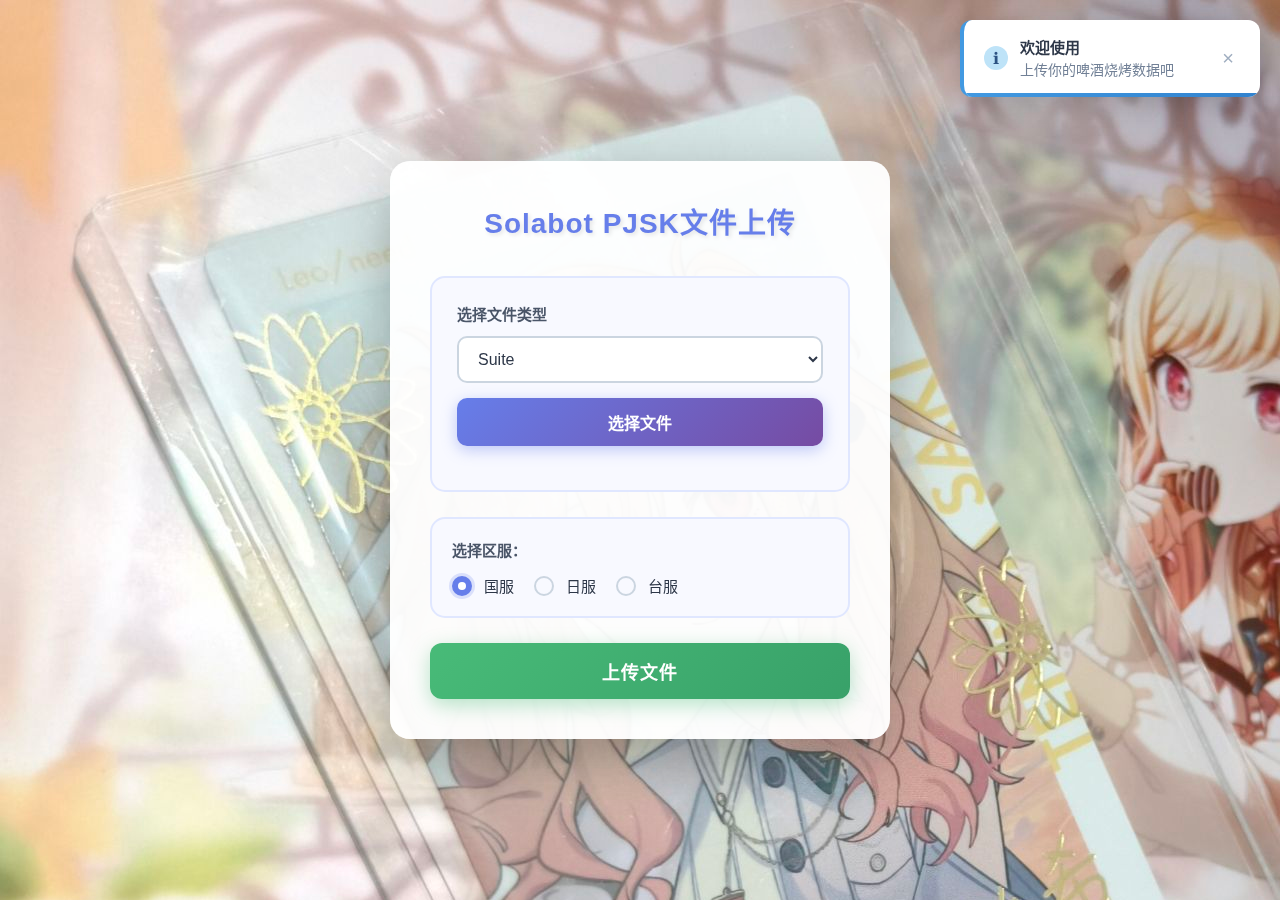
<file: src/main/resources/static/upload.html>
<!DOCTYPE html>
<html lang="zh-CN">
<head>
    <meta charset="UTF-8">
    <meta name="viewport" content="width=device-width, initial-scale=1.0">
    <title>Solabot 文件上传</title>
    
	<link href="css/ai.css" rel="stylesheet" type="text/css" />
<body>
    <div class="toast-container" id="toastContainer"></div>
    <div class="windowBody">
        <div class="windowMain">
            <h1 class="labelHead">Solabot PJSK文件上传</h1>
            <div class="dataTypeDiv">
                <p style="font-size: 15px;font-family: 'Segoe UI', Tahoma, Geneva, Verdana, sans-serif;">选择文件类型</p>
                <select class="dataTypeSelector" id="dataTypeSelector">
                    <option value="suite">Suite</option>
                    <option value="mysekai">mySekai</option>
                </select>
                <button class="selectFile" id="selectFile">选择文件</button>
                <input type="file" name="file" id="file" style="width: 0;height: 0;">
            </div>
            <div class="regionSelection">
                <label >选择区服：</label>
                <input type="radio" id="regionSelection1" name="region" value="cn" checked="checked"/>
                <label for="regionSelection1">国服</label>
                <input type="radio" id="regionSelection2" name="region" value="jp" />
                <label for="regionSelection2">日服</label>
                <input type="radio" id="regionSelection3" name="region" value="tw" />
                <label for="regionSelection3">台服</label>
            </div>
            <button class="submitFile" id="submit">上传文件</button>
        </div>

    </div>
</body>
<script src="js/upload.js"></script>
<script src="js/toast.js"></script>
</html>
</file>
<file: src/main/resources/static/css/ai.css>
* {
    margin: 0;
    padding: 0;
    box-sizing: border-box;
}

body {
    font-family: 'Segoe UI', Tahoma, Geneva, Verdana, sans-serif;
    /*background: linear-gradient(135deg, #667eea 0%, #764ba2 100%);*/
    background-image: url("../test/saki.jpg");
    backdrop-filter: blur(10px);
    min-height: 100vh;
    display: flex;
    justify-content: center;
    align-items: center;
    padding: 20px;
    transition: ease-in-out 0.3s;
}
body:hover {
    backdrop-filter: blur(0px);
}

.windowBody {
    width: 100%;
    max-width: 500px;
    perspective: 1000px;
}

.windowMain {
    background: rgba(255, 255, 255, 0.95);
    backdrop-filter: blur(10px);
    border-radius: 20px;
    padding: 40px;
    box-shadow: 0 20px 60px rgba(0, 0, 0, 0.3);
    transform: translateY(0);
    transition: transform 0.3s ease;
}

.windowMain:hover {
    transform: translateY(-5px);
    box-shadow: 0 25px 70px rgba(0, 0, 0, 0.35);
}

.labelHead {
    color: #667eea;
    font-size: 28px;
    font-weight: 700;
    text-align: center;
    margin-bottom: 35px;
    text-shadow: 2px 2px 4px rgba(0, 0, 0, 0.1);
    letter-spacing: 1px;
}

.dataTypeDiv {
    background: #f8f9ff;
    padding: 25px;
    border-radius: 15px;
    margin-bottom: 25px;
    border: 2px solid #e0e7ff;
}

.dataTypeDiv p {
    font-size: 15px;
    color: #4a5568;
    margin-bottom: 12px;
    font-weight: 600;
}

.dataTypeSelector {
    width: 100%;
    padding: 12px 15px;
    font-size: 16px;
    border: 2px solid #cbd5e0;
    border-radius: 10px;
    background: white;
    color: #2d3748;
    cursor: pointer;
    transition: all 0.3s ease;
    margin-bottom: 15px;
    outline: none;
}

.dataTypeSelector:hover {
    border-color: #667eea;
}

.dataTypeSelector:focus {
    border-color: #667eea;
    box-shadow: 0 0 0 3px rgba(102, 126, 234, 0.1);
}

.selectFile {
    width: 100%;
    padding: 12px 20px;
    background: linear-gradient(135deg, #667eea 0%, #764ba2 100%);
    color: white;
    border: none;
    border-radius: 10px;
    font-size: 16px;
    font-weight: 600;
    cursor: pointer;
    transition: all 0.3s ease;
    box-shadow: 0 4px 15px rgba(102, 126, 234, 0.4);
}

.selectFile:hover {
    transform: translateY(-2px);
    box-shadow: 0 6px 20px rgba(102, 126, 234, 0.5);
}

.selectFile:active {
    transform: translateY(0);
}

.regionSelection {
    background: #f8f9ff;
    padding: 20px;
    border-radius: 15px;
    margin-bottom: 25px;
    border: 2px solid #e0e7ff;
}

.regionSelection label:first-child {
    display: block;
    font-weight: 600;
    color: #4a5568;
    margin-bottom: 15px;
    font-size: 15px;
}

.regionSelection input[type="radio"] {
    appearance: none;
    width: 20px;
    height: 20px;
    border: 2px solid #cbd5e0;
    border-radius: 50%;
    margin-right: 8px;
    margin-left: 15px;
    cursor: pointer;
    transition: all 0.3s ease;
    position: relative;
    vertical-align: middle;
}

.regionSelection input[type="radio"]:first-of-type {
    margin-left: 0;
}

.regionSelection input[type="radio"]:checked {
    border-color: #667eea;
    background: #667eea;
    box-shadow: 0 0 0 3px rgba(102, 126, 234, 0.2);
}

.regionSelection input[type="radio"]:checked::after {
    content: '';
    position: absolute;
    top: 50%;
    left: 50%;
    transform: translate(-50%, -50%);
    width: 8px;
    height: 8px;
    border-radius: 50%;
    background: white;
}

.regionSelection label[for] {
    color: #2d3748;
    cursor: pointer;
    font-size: 15px;
    transition: color 0.3s ease;
    vertical-align: middle;
}

.regionSelection label[for]:hover {
    color: #667eea;
}

.submitFile {
    width: 100%;
    padding: 15px 20px;
    background: linear-gradient(135deg, #48bb78 0%, #38a169 100%);
    color: white;
    border: none;
    border-radius: 12px;
    font-size: 18px;
    font-weight: 700;
    cursor: pointer;
    transition: all 0.3s ease;
    box-shadow: 0 6px 20px rgba(72, 187, 120, 0.4);
    text-transform: uppercase;
    letter-spacing: 1px;
}

.submitFile:hover {
    transform: translateY(-3px);
    box-shadow: 0 8px 25px rgba(72, 187, 120, 0.5);
}

.submitFile:active {
    transform: translateY(-1px);
}

/* 响应式设计 */
@media (max-width: 600px) {
    .windowMain {
        padding: 30px 25px;
    }

    .labelHead {
        font-size: 24px;
    }

    .regionSelection input[type="radio"] {
        margin-left: 10px;
    }

    .regionSelection input[type="radio"]:first-of-type {
        margin-left: 0;
    }
}











.toast-container {
    position: fixed;
    top: 20px;
    right: 20px;
    z-index: 9999;
    display: flex;
    flex-direction: column;
    gap: 10px;
    max-width: 400px;
}

/* 消息框基础样式 */
.toast {
    background: white;
    border-radius: 12px;
    padding: 16px 20px;
    box-shadow: 0 8px 25px rgba(0, 0, 0, 0.15);
    display: flex;
    align-items: center;
    gap: 12px;
    min-width: 300px;
    position: relative;
    overflow: hidden;
    animation: slideInRight 0.4s ease-out;
}

/* 移除动画 */
.toast.removing {
    animation: slideOutRight 0.4s ease-out forwards;
}

/* 图标样式 */
.toast-icon {
    width: 24px;
    height: 24px;
    border-radius: 50%;
    display: flex;
    align-items: center;
    justify-content: center;
    font-size: 16px;
    flex-shrink: 0;
}

/* 内容区域 */
.toast-content {
    flex: 1;
}

.toast-title {
    font-weight: 700;
    font-size: 15px;
    margin-bottom: 4px;
    color: #2d3748;
}

.toast-message {
    font-size: 14px;
    color: #718096;
    line-height: 1.4;
}

/* 关闭按钮 */
.toast-close {
    width: 24px;
    height: 24px;
    border: none;
    background: transparent;
    cursor: pointer;
    font-size: 20px;
    color: #a0aec0;
    transition: all 0.2s ease;
    display: flex;
    align-items: center;
    justify-content: center;
    border-radius: 4px;
}

.toast-close:hover {
    background: #f7fafc;
    color: #4a5568;
}

/* 进度条 */
.toast-progress {
    position: absolute;
    bottom: 0;
    left: 0;
    height: 4px;
    width: 100%;
    animation: progressBar 3s linear;
}

/* 不同类型的消息框 */
.toast.success {
    border-left: 4px solid #48bb78;
}

.toast.success .toast-icon {
    background: #c6f6d5;
    color: #22543d;
}

.toast.success .toast-progress {
    background: linear-gradient(90deg, #48bb78, #38a169);
}

.toast.error {
    border-left: 4px solid #f56565;
}

.toast.error .toast-icon {
    background: #fed7d7;
    color: #742a2a;
}

.toast.error .toast-progress {
    background: linear-gradient(90deg, #f56565, #e53e3e);
}

.toast.warning {
    border-left: 4px solid #ed8936;
}

.toast.warning .toast-icon {
    background: #feebc8;
    color: #7c2d12;
}

.toast.warning .toast-progress {
    background: linear-gradient(90deg, #ed8936, #dd6b20);
}

.toast.info {
    border-left: 4px solid #4299e1;
}

.toast.info .toast-icon {
    background: #bee3f8;
    color: #2c5282;
}

.toast.info .toast-progress {
    background: linear-gradient(90deg, #4299e1, #3182ce);
}

/* 飞入动画 */
@keyframes slideInRight {
    from {
        transform: translateX(120%);
        opacity: 0;
    }
    to {
        transform: translateX(0);
        opacity: 1;
    }
}

/* 飞出动画 */
@keyframes slideOutRight {
    from {
        transform: translateX(0);
        opacity: 1;
    }
    to {
        transform: translateX(120%);
        opacity: 0;
    }
}

/* 进度条动画 */
@keyframes progressBar {
    from {
        width: 100%;
    }
    to {
        width: 0%;
    }
}

/* 响应式设计 */
@media (max-width: 600px) {
    .toast-container {
        right: 10px;
        left: 10px;
        max-width: none;
    }

    .toast {
        min-width: auto;
    }

    .demo-title {
        font-size: 28px;
    }
}
</file>
